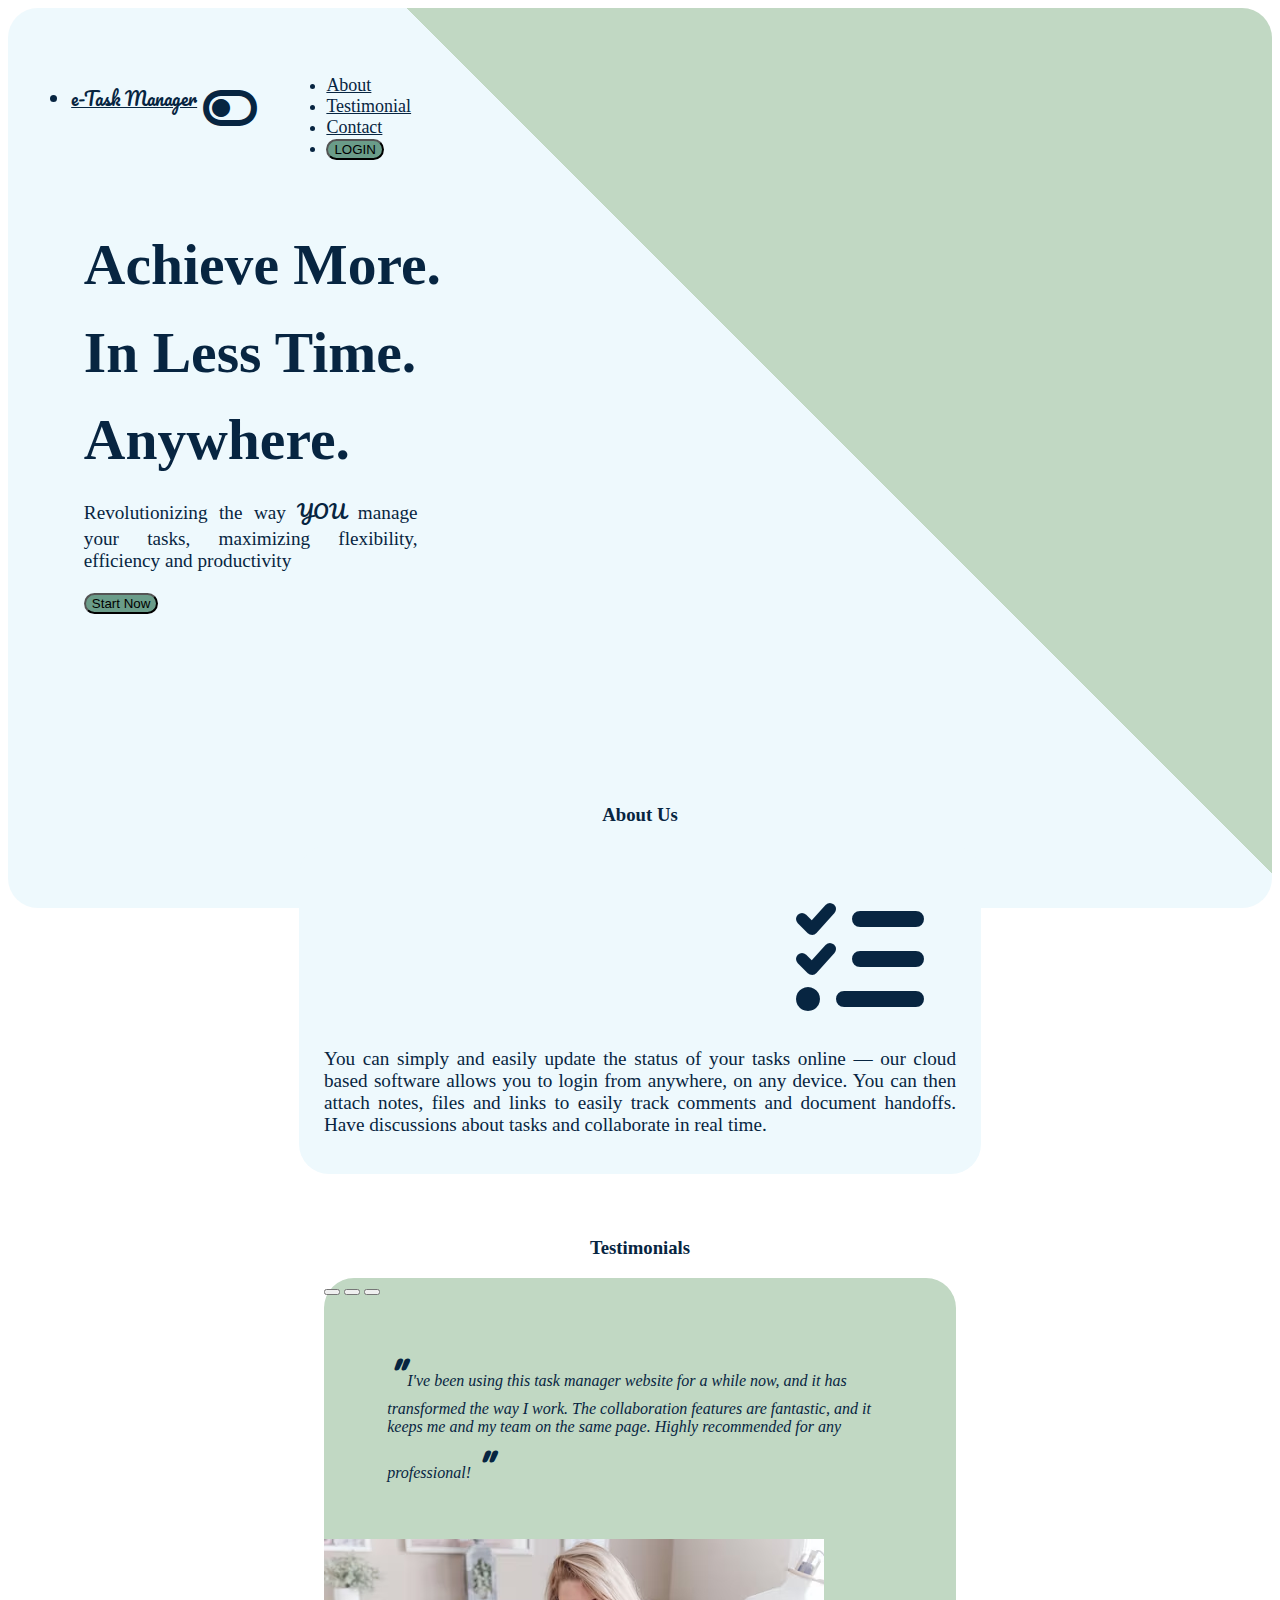
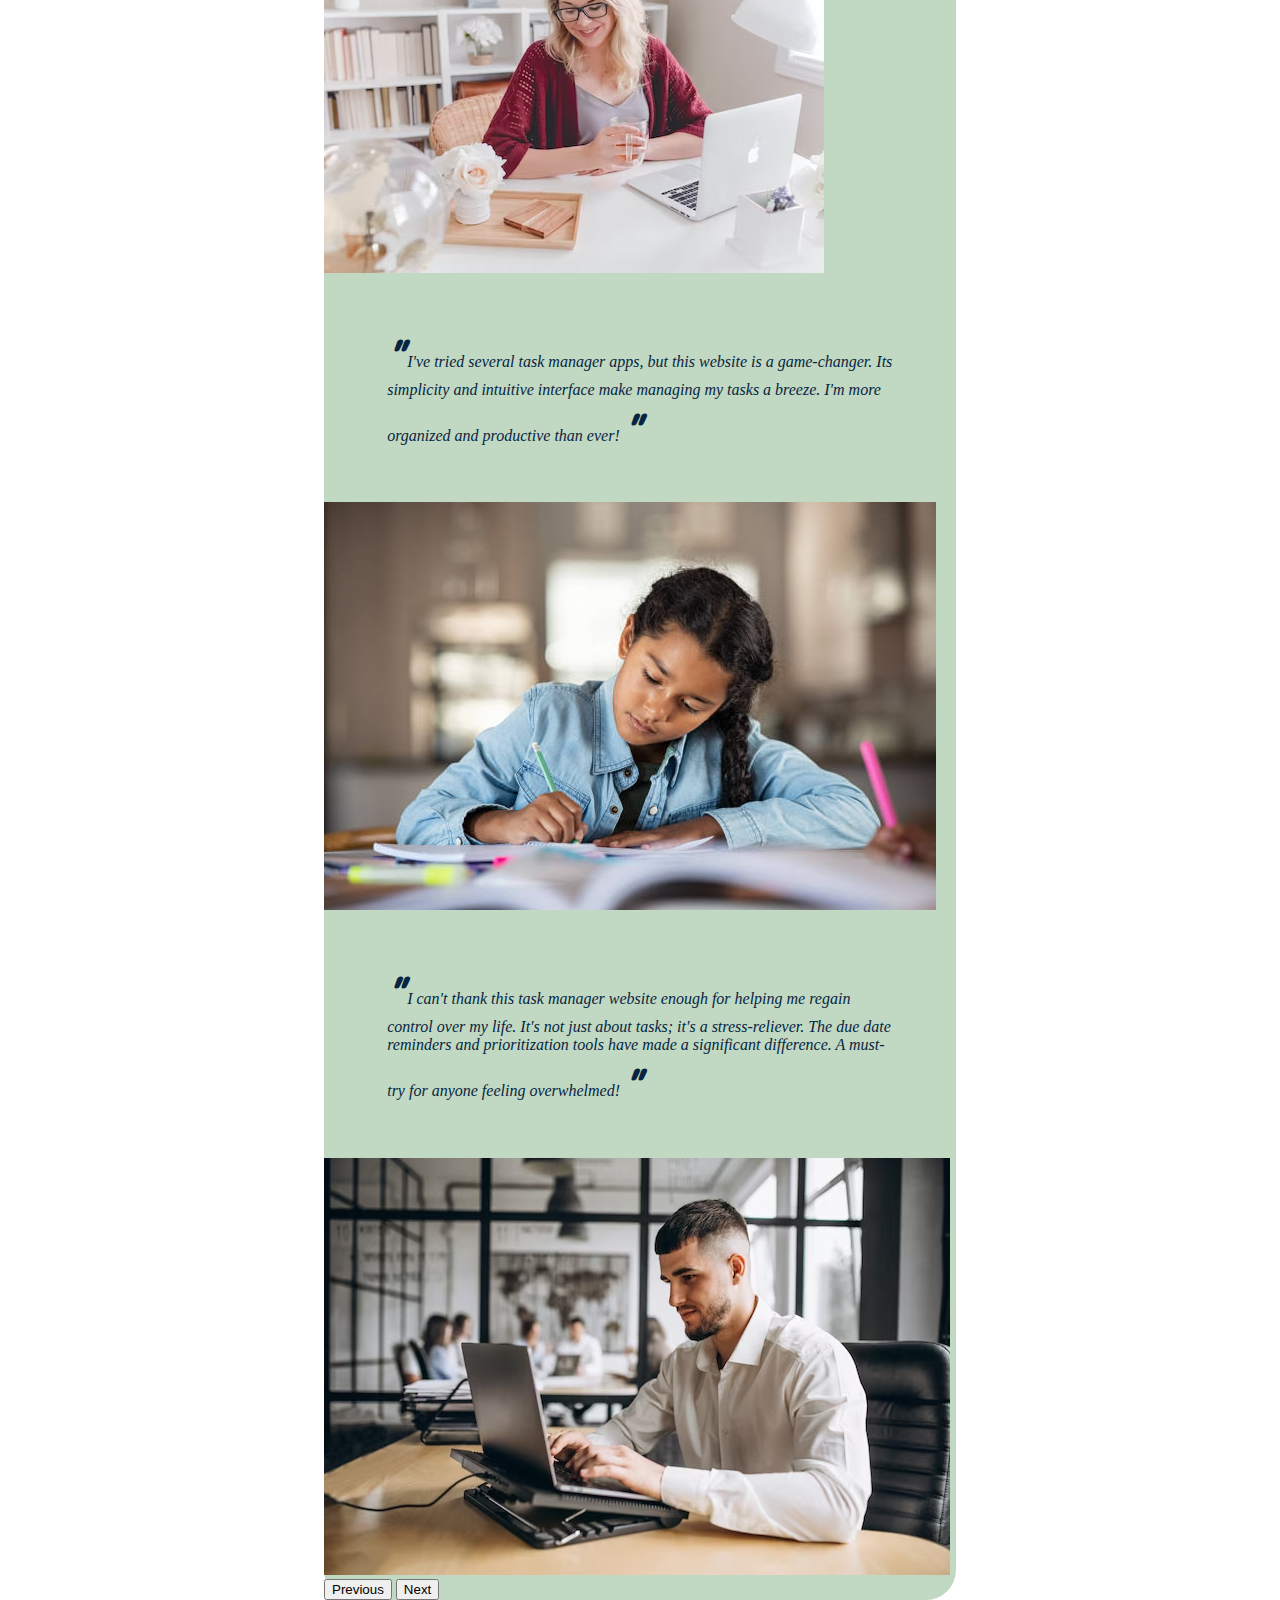
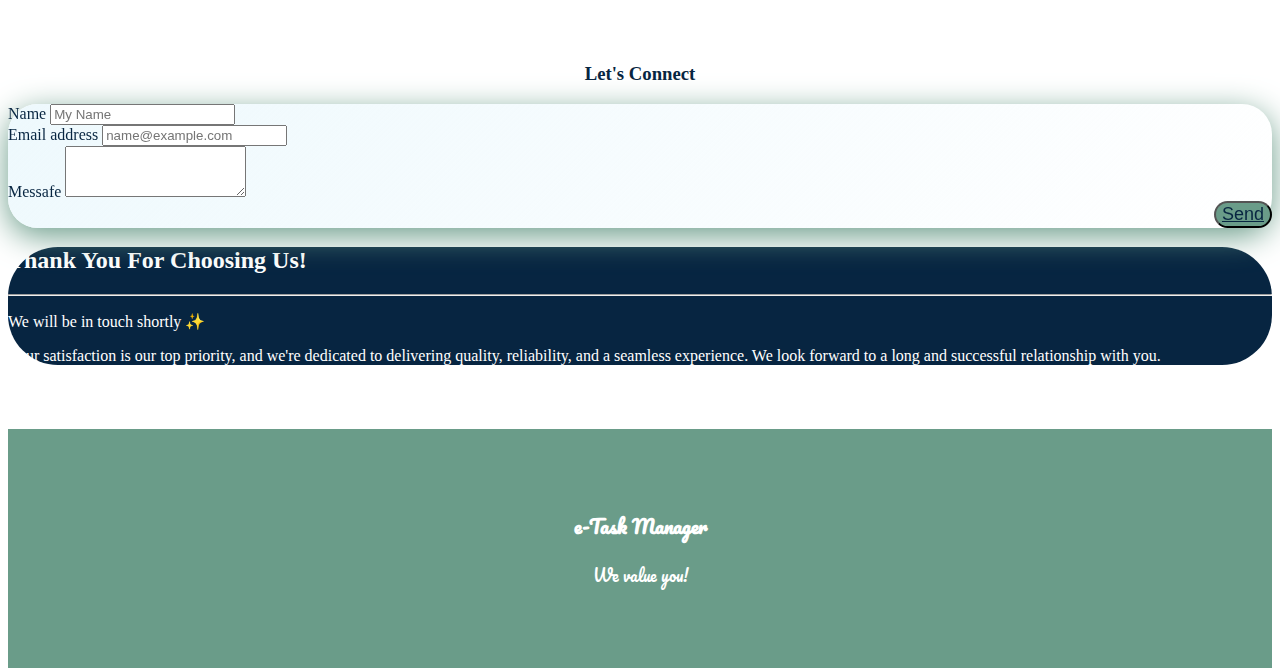
<file: index.html>
<!DOCTYPE html>
<html lang="en" data-theme="light">
  <head>
    <meta charset="UTF-8" />
    <meta name="viewport" content="width=device-width, initial-scale=1.0" />
    <title>Task Management</title>
    <link
      href="https://cdn.jsdelivr.net/npm/bootstrap@5.0.2/dist/css/bootstrap.min.css"
      rel="stylesheet"
      integrity="sha384-EVSTQN3/azprG1Anm3QDgpJLIm9Nao0Yz1ztcQTwFspd3yD65VohhpuuCOmLASjC"
      crossorigin="anonymous"
    />
    <link rel="stylesheet" href="./css/index.css" />
    <link
      rel="stylesheet"
      href="https://cdnjs.cloudflare.com/ajax/libs/font-awesome/6.4.2/css/all.min.css"
    />
  </head>
  <body>
    <div class="zig-zag">
      <ul class="nav d-sm-flex split">
        <li class="split">
          <a class="nav-link font-pacifico" href="">e-Task Manager</a>
        </li>
        <button
    type="button"
    data-theme-toggle <i class="fa-solid fa-toggle-off fa-2x theme-icon"></i></button>
      </ul>
      <ul class="nav d-sm-flex justify-content-end">
        <li class="nav-item"><a class="nav-link" href="#about">About</a></li>
        <li class="nav-item">
          <a class="nav-link" href="#testimonial">Testimonial</a>
        </li>
        <li class="nav-item">
          <a class="nav-link" href="#contact">Contact</a>
        </li>
        <li class="nav-item">
          <a class="nav-link" href="./html/login.html"
            ><button class="btn btn-classic">LOGIN</button></a
          >
        </li>
      </ul>
      <div class="index-tag-line">
        <h3 class="index-tag-line-heading"><span>Achieve More.</span></h3>
        <h3 class="index-tag-line-heading"><span>In Less Time.</span></h3>
        <h3 class="index-tag-line-heading"><span>Anywhere.</span></h3>
        <p class="index-tag-line-para">
          Revolutionizing the way <span class="font-pacifico">YOU</span> manage
          your tasks, maximizing flexibility, efficiency and productivity
        </p>
        <a href="./html/get-started.html"
          ><button class="btn btn-classic">Start Now</button></a
        >
      </div>
      <section id="about" class="section">
        <h3>About Us</h3>
        <div class="container about-container">
          <div class="row">
            <div class="about-icon col-sm-6">
              <i
                class="fa-solid fa-list-check fa-8x"
                style="color: #072541"
              ></i>
            </div>
            <div class="about-text card col-sm-6">
              <div class="card-body">
                You can simply and easily update the status of your tasks online
                — our cloud based software allows you to login from anywhere, on
                any device. You can then attach notes, files and links to easily
                track comments and document handoffs. Have discussions about
                tasks and collaborate in real time.
              </div>
            </div>
          </div>
        </div>
      </section>
      <section id="testimonial" class="section">
        <h3>Testimonials</h3>
        <div
          id="carouselExampleIndicators"
          class="carousel slide"
          data-bs-ride="carousel"
        >
          <div class="carousel-indicators">
            <button
              type="button"
              data-bs-target="#carouselExampleIndicators"
              data-bs-slide-to="0"
              class="active"
              aria-current="true"
              aria-label="Slide 1"
            ></button>
            <button
              type="button"
              data-bs-target="#carouselExampleIndicators"
              data-bs-slide-to="1"
              aria-label="Slide 2"
            ></button>
            <button
              type="button"
              data-bs-target="#carouselExampleIndicators"
              data-bs-slide-to="2"
              aria-label="Slide 3"
            ></button>
          </div>
          <div class="carousel-inner">
            <div class="carousel-item active">
              <p>
                <span class="quotation-mark font-pacifico">"</span>
                I've been using this task manager website for a while now, and
                it has transformed the way I work. The collaboration features
                are fantastic, and it keeps me and my team on the same page.
                Highly recommended for any professional!
                <span class="quotation-mark font-pacifico">"</span>
              </p>
              <img
                src="./assets/testimonial-1.avif"
                class="d-block w-50 h-50"
                alt="..."
              />
            </div>
            <div class="carousel-item">
              <p>
                <span class="quotation-mark font-pacifico">"</span>
                I've tried several task manager apps, but this website is a
                game-changer. Its simplicity and intuitive interface make
                managing my tasks a breeze. I'm more organized and productive
                than ever! <span class="quotation-mark font-pacifico">"</span>
              </p>
              <img
                src="./assets/testimonial-2.jpg"
                class="d-block w-50 h-50"
                alt="..."
              />
            </div>
            <div class="carousel-item">
              <p>
                <span class="quotation-mark font-pacifico">"</span>
                I can't thank this task manager website enough for helping me
                regain control over my life. It's not just about tasks; it's a
                stress-reliever. The due date reminders and prioritization tools
                have made a significant difference. A must-try for anyone
                feeling overwhelmed!
                <span class="quotation-mark font-pacifico">"</span>
              </p>
              <img
                src="./assets/testimonial-3.avif"
                class="d-block w-50 h-50"
                alt="..."
              />
            </div>
          </div>
          <button
            class="carousel-control-prev"
            type="button"
            data-bs-target="#carouselExampleIndicators"
            data-bs-slide="prev"
          >
            <span class="carousel-control-prev-icon" aria-hidden="true"></span>
            <span class="visually-hidden">Previous</span>
          </button>
          <button
            class="carousel-control-next"
            type="button"
            data-bs-target="#carouselExampleIndicators"
            data-bs-slide="next"
          >
            <span class="carousel-control-next-icon" aria-hidden="true"></span>
            <span class="visually-hidden">Next</span>
          </button>
        </div>
      </section>
      <section id="contact" class="section">
        <h3>Let's Connect</h3>
        <div class="container-sm">
          <div class="row">
            <div class="card col-sm-6 contact-form d-flex justify-content-end">
              <div class="card-body">
                <form action="">
                  <div class="mb-3">
                    <label for="exampleFormControlInput1" class="form-label"
                      >Name</label
                    >
                    <input
                      type="input"
                      class="form-control"
                      id="exampleFormControlInput1"
                      placeholder="My Name"
                    />
                  </div>
                  <div class="mb-3">
                    <label for="exampleFormControlInput1" class="form-label"
                      >Email address</label
                    >
                    <input
                      type="email"
                      class="form-control"
                      id="exampleFormControlInput1"
                      placeholder="name@example.com"
                    />
                  </div>
                  <div class="mb-3">
                    <label for="exampleFormControlTextarea1" class="form-label"
                      >Messafe</label
                    >
                    <textarea
                      class="form-control"
                      id="exampleFormControlTextarea1"
                      rows="3"
                    ></textarea>
                  </div>
                </form>
                <div class="btn-right">
                  <button class="btn btn-sm mt-3 btn-classic">
                    <a class="nav-link" href="">Send</a>
                  </button>
                </div>
              </div>
            </div>
            <div
              class="card col-sm-6 contact-thanks d-flex justify-content-end"
            >
              <div class="card-body">
                <h2>Thank You For Choosing Us!</h2>
                <hr />
                <p>We will be in touch shortly ✨</p>
                <p>
                  Your satisfaction is our top priority, and we're dedicated to
                  delivering quality, reliability, and a seamless experience. We
                  look forward to a long and successful relationship with you.
                </p>
              </div>
            </div>
          </div>
        </div>
      </section>
      <footer id="footer" class="font-pacifico">
        <h3>e-Task Manager</h3>
        <p>We value you!</p>
      </footer>
    </div>
    <script
      src="https://cdn.jsdelivr.net/npm/bootstrap@5.0.2/dist/js/bootstrap.bundle.min.js"
      integrity="sha384-MrcW6ZMFYlzcLA8Nl+NtUVF0sA7MsXsP1UyJoMp4YLEuNSfAP+JcXn/tWtIaxVXM"
      crossorigin="anonymous"
    ></script>
    <script src="./js/index.js"></script>
  </body>
</html>
</file>
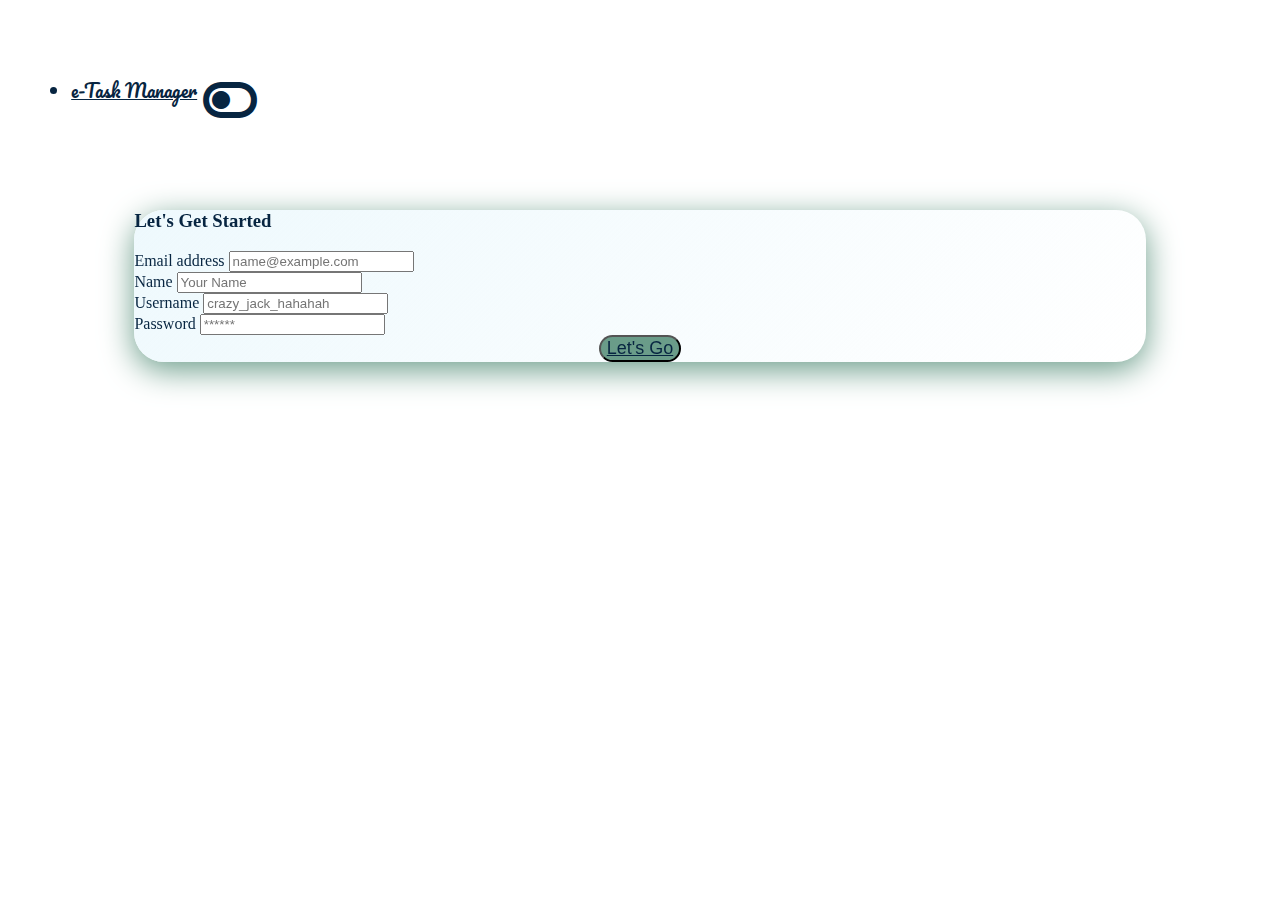
<file: html/get-started.html>
<!DOCTYPE html>
<html lang="en" data-theme="light">
  <head>
    <meta charset="UTF-8" />
    <meta name="viewport" content="width=device-width, initial-scale=1.0" />
    <title>Get Started</title>
    <link
      href="https://cdn.jsdelivr.net/npm/bootstrap@5.0.2/dist/css/bootstrap.min.css"
      rel="stylesheet"
      integrity="sha384-EVSTQN3/azprG1Anm3QDgpJLIm9Nao0Yz1ztcQTwFspd3yD65VohhpuuCOmLASjC"
      crossorigin="anonymous"
    />
    <link rel="stylesheet" href="../css/index.css" />
    <link
      rel="stylesheet"
      href="https://cdnjs.cloudflare.com/ajax/libs/font-awesome/6.4.2/css/all.min.css"
    />
  </head>
  <body>
    <ul class="nav d-sm-flex">
      <li class="split">
        <a class="nav-link font-pacifico" href="../index.html">e-Task Manager</a>
      </li>
      <button
    type="button"
    data-theme-toggle <i class="fa-solid fa-toggle-off fa-3x theme-icon"></i></button>
    </ul>
    <div class="container-sm">
      <div class="row login">
        <div class="card col form-sm">
          <div class="card-body">
            <h3>Let's Get Started</h3>
            <form action="">
              <div class="mb-3">
                <label for="exampleFormControlInput1" class="form-label"
                  >Email address</label
                >
                <input
                  type="email"
                  class="form-control"
                  id="exampleFormControlInput1"
                  placeholder="name@example.com"
                />
              </div>
              <div class="mb-3">
                <label for="exampleFormControlInput1" class="form-label"
                  >Name</label
                >
                <input
                  type="input"
                  class="form-control"
                  id="exampleFormControlInput1"
                  placeholder="Your Name"
                />
              </div>
              <div class="mb-3">
                <label for="exampleFormControlInput1" class="form-label"
                  >Username</label
                >
                <input
                  type="input"
                  class="form-control"
                  id="exampleFormControlInput1"
                  placeholder="crazy_jack_hahahah"
                />
              </div>
              <div class="mb-3">
                <label for="exampleFormControlInput1" class="form-label"
                  >Password</label
                >
                <input
                  type="password"
                  class="form-control"
                  id="exampleFormControlInput1"
                  placeholder="******"
                />
              </div>
              <div class="btn-center">
                <button class="btn btn-classic btn-sm"><a class="nav-link" href="./manager.html">Let's Go</a></button>
              </div>
            </form>
          </div>
        </div>
      </div>
    <script
      src="https://cdn.jsdelivr.net/npm/bootstrap@5.0.2/dist/js/bootstrap.bundle.min.js"
      integrity="sha384-MrcW6ZMFYlzcLA8Nl+NtUVF0sA7MsXsP1UyJoMp4YLEuNSfAP+JcXn/tWtIaxVXM"
      crossorigin="anonymous"
    ></script>
    <script src="../js/index.js"></script>
  </body>
</html>
</file>
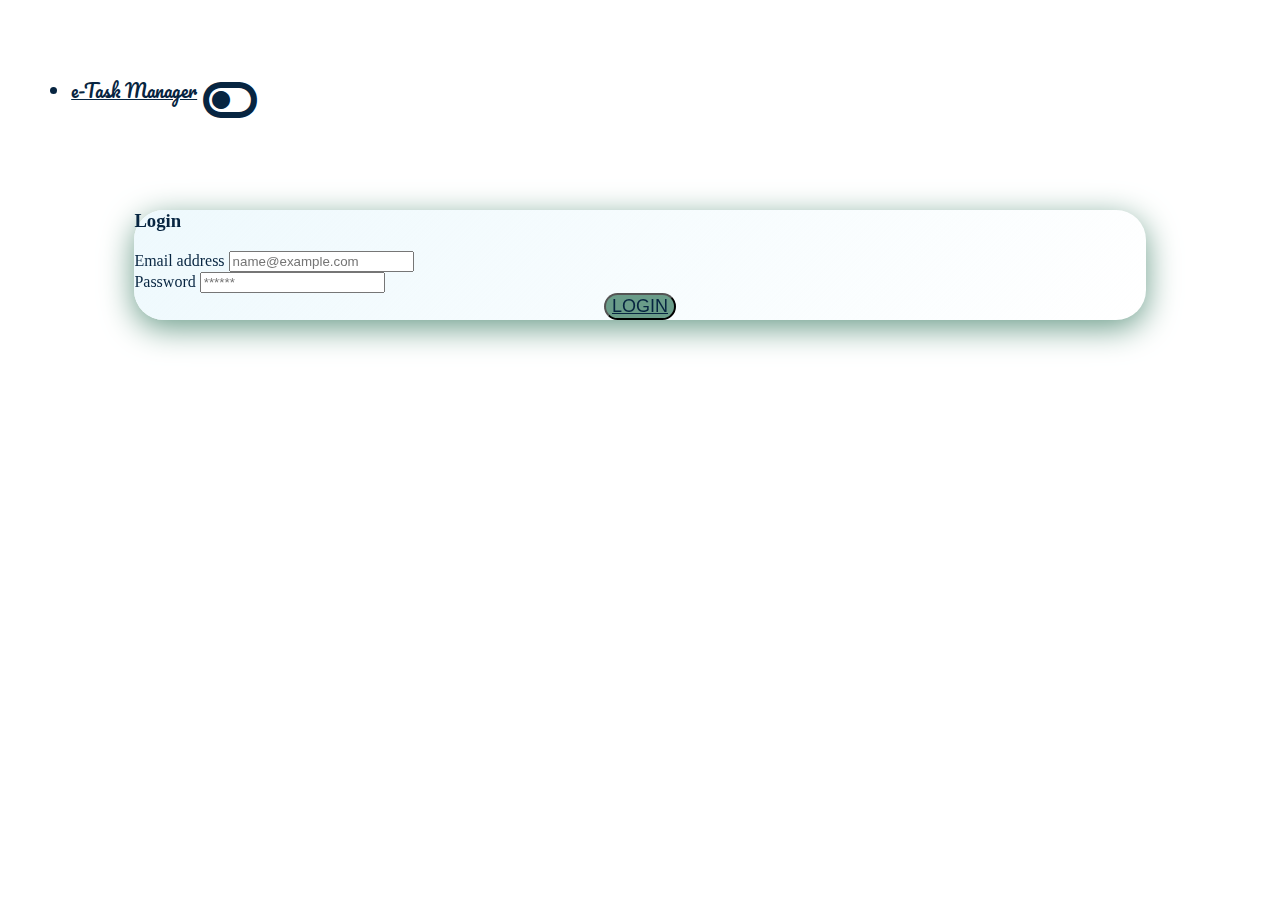
<file: html/login.html>
<!DOCTYPE html>
<html lang="en" data-theme="light">
  <head>
    <meta charset="UTF-8" />
    <meta name="viewport" content="width=device-width, initial-scale=1.0" />
    <title>Login</title>
    <link
      href="https://cdn.jsdelivr.net/npm/bootstrap@5.0.2/dist/css/bootstrap.min.css"
      rel="stylesheet"
      integrity="sha384-EVSTQN3/azprG1Anm3QDgpJLIm9Nao0Yz1ztcQTwFspd3yD65VohhpuuCOmLASjC"
      crossorigin="anonymous"
    />
    <link rel="stylesheet" href="../css/index.css" />
    <link
      rel="stylesheet"
      href="https://cdnjs.cloudflare.com/ajax/libs/font-awesome/6.4.2/css/all.min.css"
    />
  </head>
  <body>
    <ul class="nav d-sm-flex">
      <li class="split">
        <a class="nav-link font-pacifico" href="../index.html">e-Task Manager</a>

      </li>
      <button
    type="button"
    data-theme-toggle <i class="fa-solid fa-toggle-off fa-3x theme-icon"></i></button>
    </ul>
    <div class="container-sm">
      <div class="row login">
        <div class="card col form-sm">
          <div class="card-body">
            <h3>Login</h3>
            <form action="">
              <div class="mb-3">
                <label for="exampleFormControlInput1" class="form-label"
                  >Email address</label
                >
                <input
                  type="email"
                  class="form-control"
                  id="exampleFormControlInput1"
                  placeholder="name@example.com"
                />
              </div>
              <div class="mb-3">
                <label for="exampleFormControlInput1" class="form-label"
                  >Password</label
                >
                <input
                  type="password"
                  class="form-control"
                  id="exampleFormControlInput1"
                  placeholder="******"
                />
              </div>
              <div class="btn-center">
                <button class="btn btn-classic btn-sm"><a class="nav-link" href="./manager.html">LOGIN</a></button>
              </div>
            </form>
          </div>
        </div>
      </div>
    <script
      src="https://cdn.jsdelivr.net/npm/bootstrap@5.0.2/dist/js/bootstrap.bundle.min.js"
      integrity="sha384-MrcW6ZMFYlzcLA8Nl+NtUVF0sA7MsXsP1UyJoMp4YLEuNSfAP+JcXn/tWtIaxVXM"
      crossorigin="anonymous"
    ></script>
    <script src="../js/index.js"></script>
  </body>
</html>
</file>
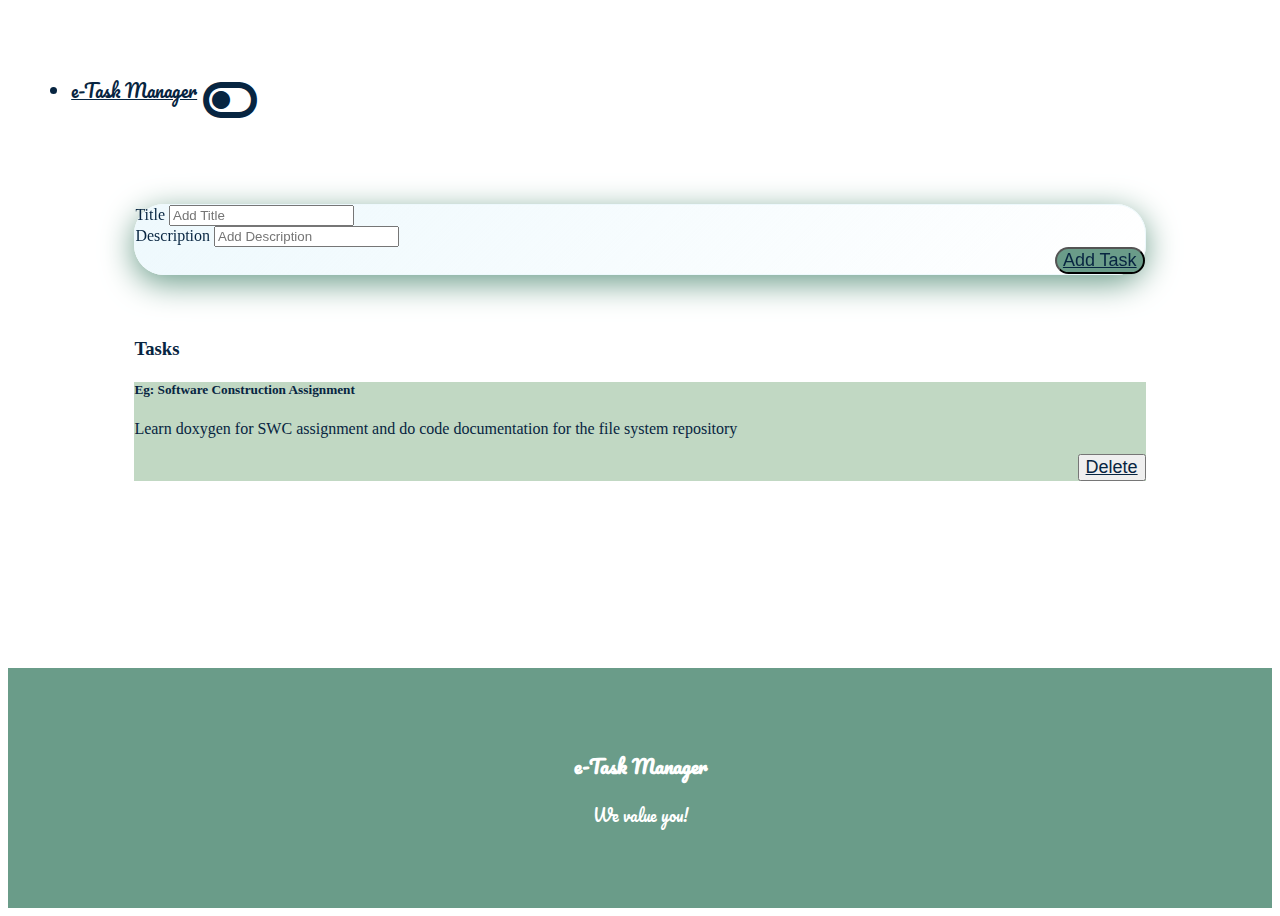
<file: html/manager.html>
<!DOCTYPE html>
<html lang="en" data-theme="light">
  <head>
    <meta charset="UTF-8" />
    <meta name="viewport" content="width=device-width, initial-scale=1.0" />
    <title>e-Task Manager</title>
    <link
      href="https://cdn.jsdelivr.net/npm/bootstrap@5.0.2/dist/css/bootstrap.min.css"
      rel="stylesheet"
      integrity="sha384-EVSTQN3/azprG1Anm3QDgpJLIm9Nao0Yz1ztcQTwFspd3yD65VohhpuuCOmLASjC"
      crossorigin="anonymous"
    />
    <link rel="stylesheet" href="../css/index.css" />
    <link
      rel="stylesheet"
      href="https://cdnjs.cloudflare.com/ajax/libs/font-awesome/6.4.2/css/all.min.css"
    />
  </head>
  <body>
    <ul class="nav d-sm-flex">
      <li class="split">
        <a class="nav-link font-pacifico" href="../index.html"
          >e-Task Manager</a
        >
      </li>
      <button
    type="button"
    data-theme-toggle <i class="fa-solid fa-toggle-off fa-3x theme-icon" ></i></button>
    </ul>
    <div class="container-sm">
      <div class="card">
        <div class="card-body form-sm">
          <form id="add-task-form">
            <div class="mb-3">
              <label for="exampleFormControlInput1" class="form-label"
                >Title</label
              >
              <input
                type="input"
                class="form-control task-title"
                id="exampleFormControlInput1 "
                placeholder="Add Title"
              />
            </div>
            <div class="mb-3">
              <label for="exampleFormControlInput1" class="form-label"
                >Description</label
              >
              <input
                type="input"
                class="form-control task-description"
                id="exampleFormControlInput1 "
                placeholder="Add Description"
              />
            </div>
          </form>
          <div class="btn-right">
            <button class="btn btn-classic mt-3" id="add-task">
              <a class="nav-link" href="">Add Task</a>
            </button>
          </div>
        </div>
      </div>
      <section class="tasks-list">
        <h3>Tasks</h3>
        <div class="list-group">
          <div
            class="list-group-item list-group-item-action flex-column align-items-start"
          >
            <div class="d-flex justify-content-between">
              <h5 class="mb-1">Eg: Software Construction Assignment</h5>
              <!-- <small>3 days ago</small> -->
            </div>
            <p class="mb-1">
              Learn doxygen for SWC assignment and do code documentation for the
              file system repository
            </p>
            <div class="btn-right">
              <!-- <button class="btn btn-sm mt-3 btn-outline-warning">
                <a class="nav-link" href="./manager.html">Update</a>
              </button> -->
              <button class="btn btn-sm mt-3 btn-danger delete-task">
                <a class="nav-link" href="">Delete</a>
              </button>
            </div>
          </div>
        </div>
      </section>
    </div>
    <footer id="footer" class="font-pacifico">
      <h3>e-Task Manager</h3>
      <p>We value you!</p>
    </footer>
    <script type="module" src="../js/taskManager.js"></script>
    <script
      src="https://cdn.jsdelivr.net/npm/bootstrap@5.0.2/dist/js/bootstrap.bundle.min.js"
      integrity="sha384-MrcW6ZMFYlzcLA8Nl+NtUVF0sA7MsXsP1UyJoMp4YLEuNSfAP+JcXn/tWtIaxVXM"
      crossorigin="anonymous"
    ></script>
    <script src="../js/index.js"></script>
  </body>
</html>
</file>
<file: css/index.css>
@import url('variables.css');
@import url('form.css');
@import url('manager.css');
@import url('https://fonts.googleapis.com/css?family=Pacifico');

body {
  color: var(--dark-blue-color);
  background-color: var(--white-color);
  min-height: 100vh;
  display: flex;
  flex-direction: column;
}

.zig-zag {
  width: 100%;
  height: 100vh;
  background-color: var(--white-color);
  background-image: linear-gradient(
    225deg,
    var(--very-light-green-color) 40%,
    var(--light-blue-color) 25%
  );
  border-radius: 30px;
  margin-bottom: 100px;
}

.nav-link {
  color: var(--dark-blue-color);
  font-size: large;
}

.nav-link:hover {
  transform: scale(1.01, 1.01);
  color: var(--dark-blue-color);
}
.nav {
  padding: 4% 5%;
}

.split {
  float: left;
  font-size: x-large;
}

.index-tag-line {
  margin: 1% 6%;
  font-size: larger;
}

.index-tag-line-heading {
  font-size: 300%;
  margin: 2% 0;
}

/* .index-tag-line-heading span {
  background-color: var(--light-blue-color);
} */

.index-tag-line-para {
  width: 30%;
  text-align: justify;
}

::selection {
  background-color: var(--light-green-color);
}

.btn-classic {
  background-color: var(--light-green-color);
  border-radius: var(--border-radius);
}

.btn:hover {
  transform: scale(1.1, 1.1);
}

.font-pacifico {
  font-family: 'Pacifico';
}

.section {
  margin: 5% 0;
}

.section h3 {
  text-align: center;
}

#about {
  margin-top: 15%;
}

.about-icon {
  text-align: right;
  padding: 2%;
  padding-right: 5%;
  margin: 2% 0;
}

.about-text {
  border-style: none;
  font-size: larger;
  font-weight: normal;
  margin: 2% 0;
  background-color: inherit;
  text-align: justify;
}

.container {
  margin: 2%;
}

.about-container {
  background-color: var(--light-blue-color);
  width: 50%;
  margin: auto;
  padding: 2% 2%;
  border-radius: var(--border-radius);
}

.carousel {
  width: 50%;
  margin: auto;
  background-color: var(--very-light-green-color);
  border-radius: var(--border-radius);
}

.carousel-item p {
  padding: 5% 10%;
  font-style: italic;
  color: #072541;
}

.quotation-mark {
  font-weight: bolder;
  font-size: xx-large;
  font-style: italic;
}

.carousel-item img {
  margin: auto;
}

.carousel-control-prev-icon,
.carousel-control-next-icon {
  background-color: #072541;
}

.contact-form,
.form-sm {
  background-color: var(--light-blue-color);
  border-radius: var(--border-radius);
  background: linear-gradient(
    135deg,
    var(--light-blue-color),
    rgba(255, 255, 255, 0)
  );
  backdrop-filter: blur(100px);
  -webkit-backdrop-filter: blur(100px);
  border: 1px solid var(--light-blue-color);
  box-shadow: 0 8px 32px 0 var(--light-green-color);
}

.contact-thanks {
  background-color: #072541;
  color: white;
  border-radius: 50px;
}

.btn-center {
  text-align: center;
}

.btn-right {
  text-align: right;
}

.card {
  border: none;
}

.theme-icon {
  background: none;
  border: none;
  color: var(--dark-blue-color);
}

#footer {
  background-color: var(--light-green-color);
  color: var(--white-color);
  text-align: center;
  padding: 5%;
  margin-top: auto;
}

@media screen and (max-width: 576px) {
  .about-icon {
    text-align: center;
  }

  .contact-thanks {
    background-color: var(--dark-blue-color);
    color: var(--white-color);
    border-radius: 50px;
    width: 80%;
    margin: auto;
    margin-top: 10%;
  }

  .contact-form {
    width: 80%;
    margin: auto;
    box-shadow: 0 1px 8px 0 var(--light-green-color);
    backdrop-filter: none;
  }

  .form-sm {
    box-shadow: 0 1px 8px 0 var(--light-green-color);
    backdrop-filter: none;
  }
}
</file>
